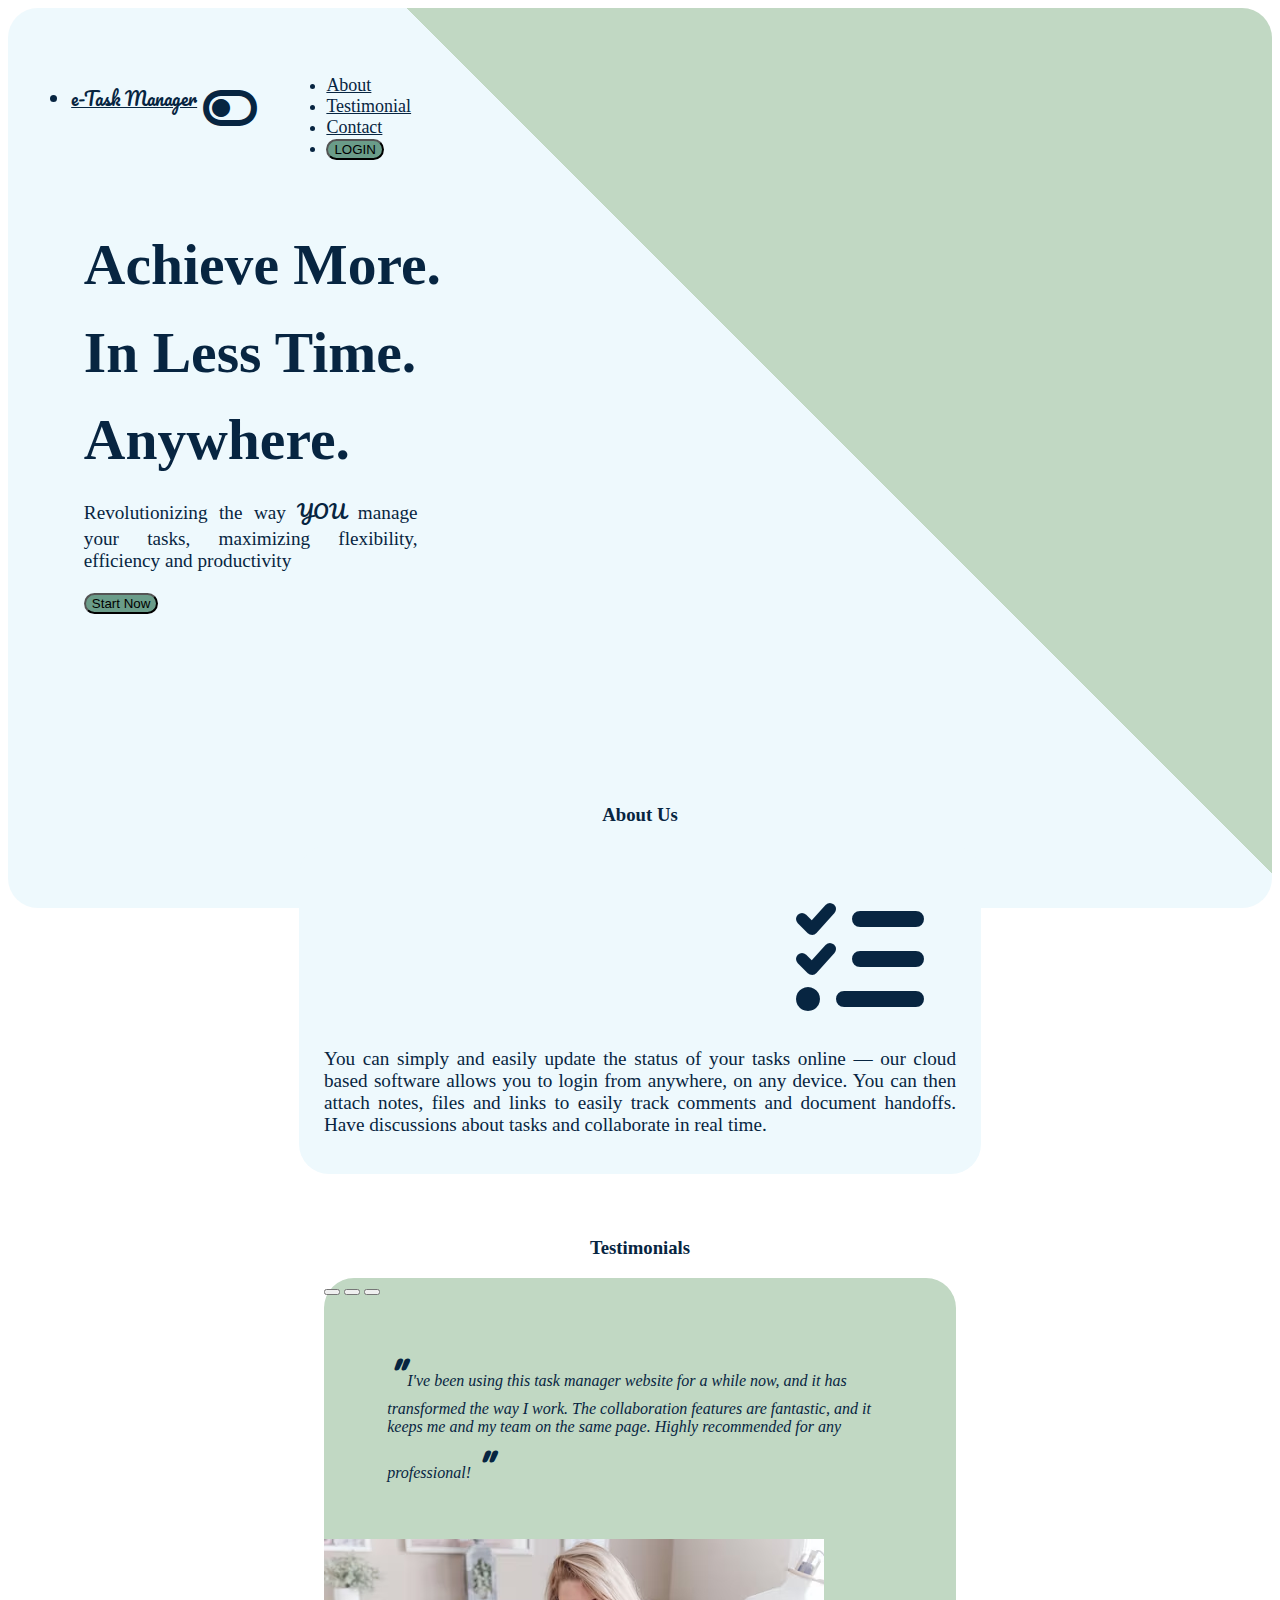
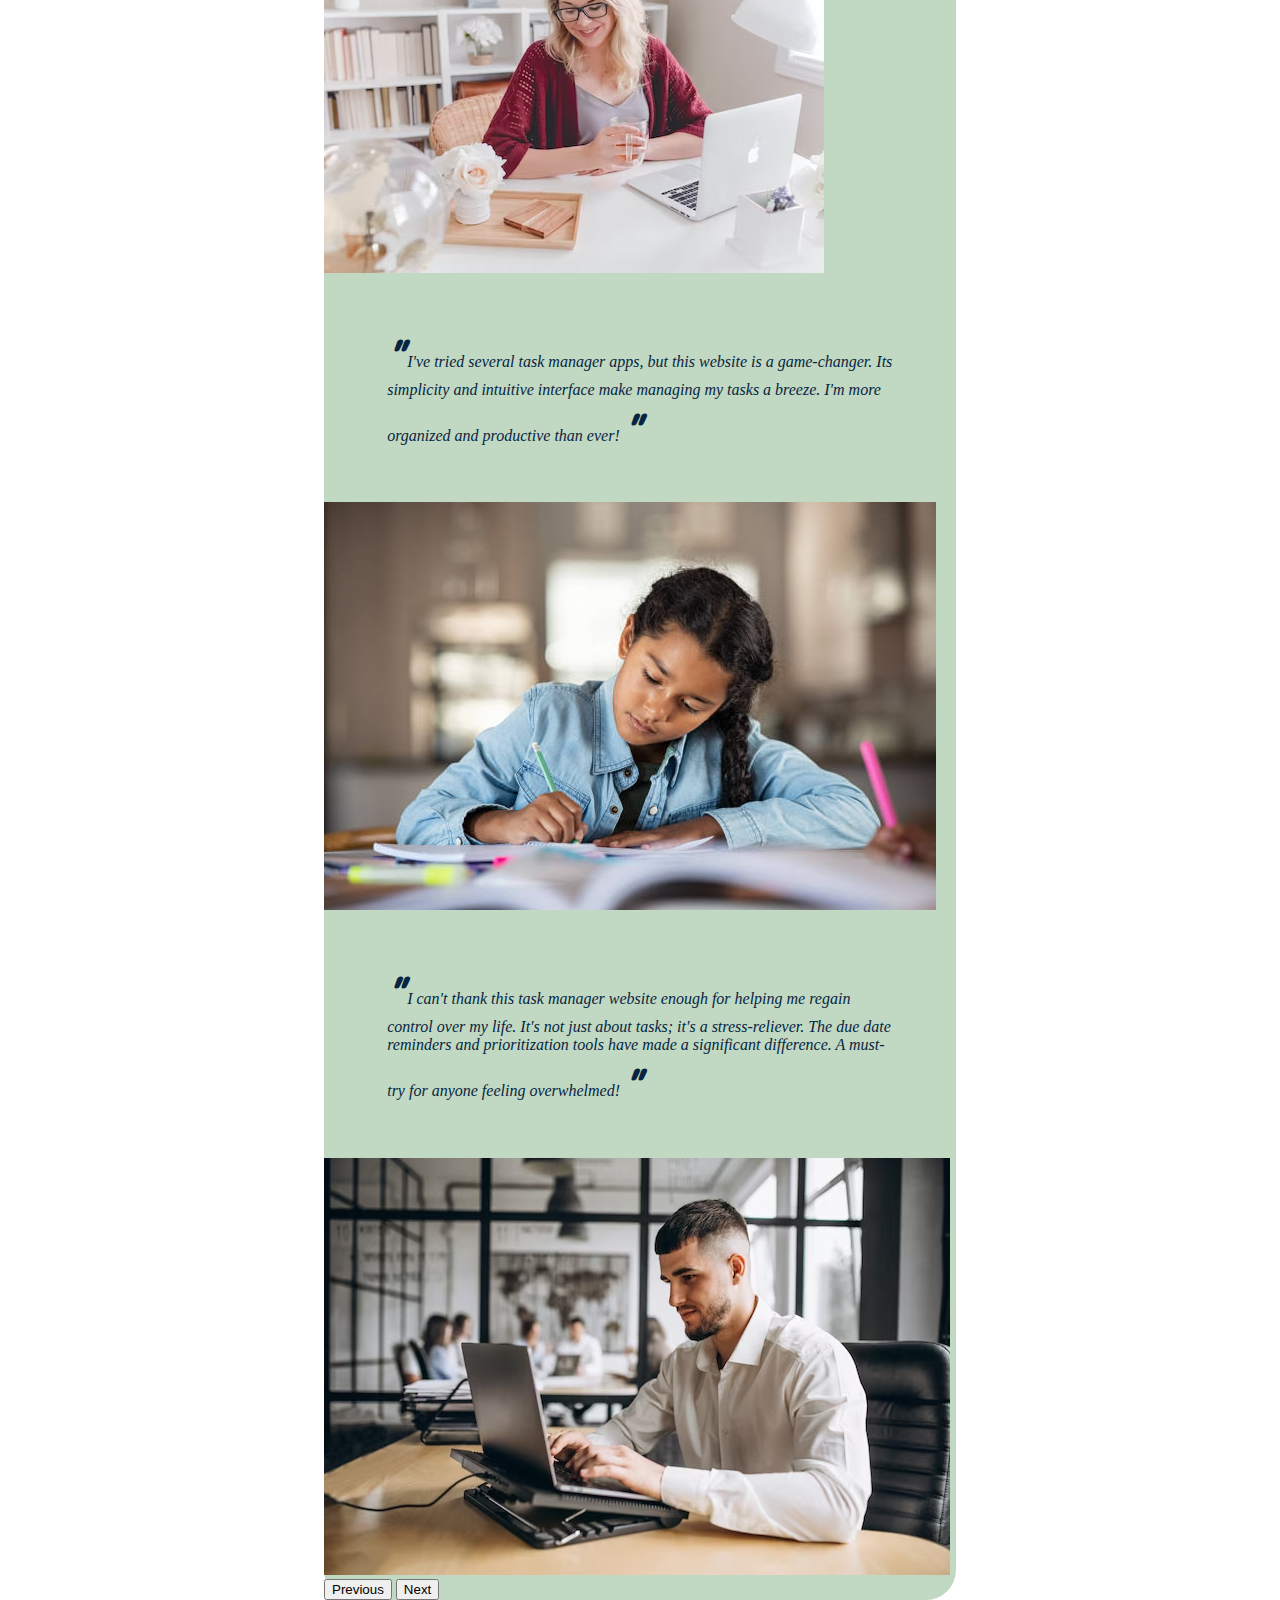
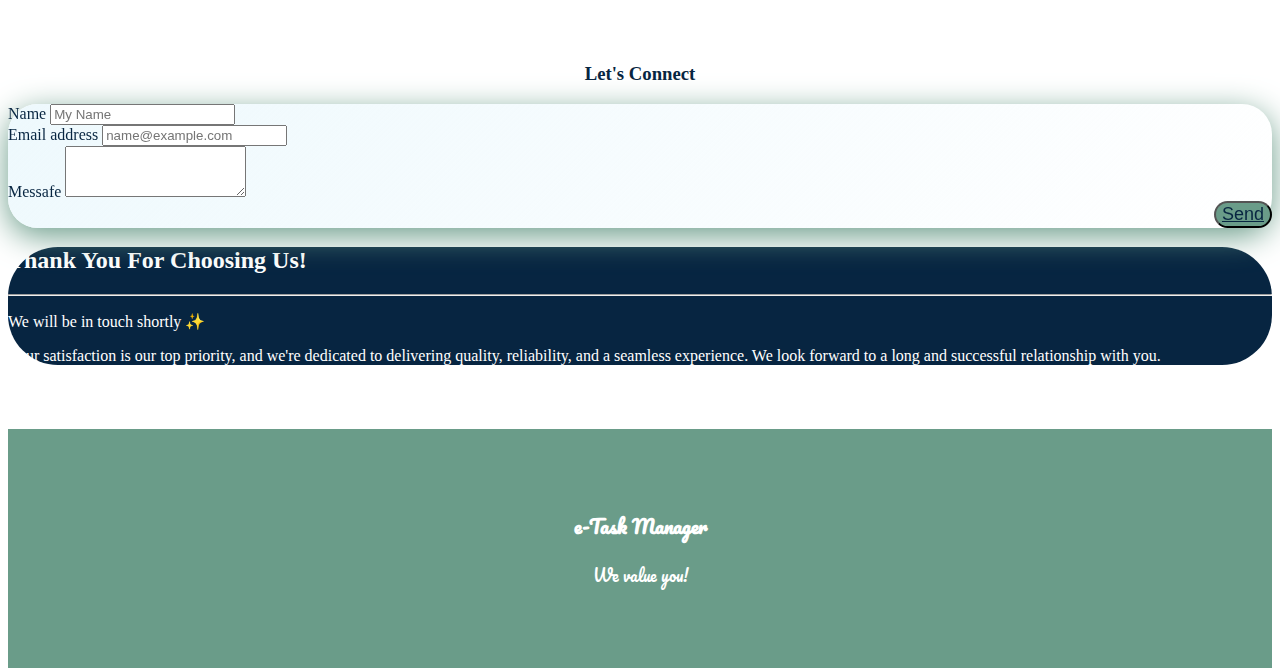
<file: index.html>
<!DOCTYPE html>
<html lang="en" data-theme="light">
  <head>
    <meta charset="UTF-8" />
    <meta name="viewport" content="width=device-width, initial-scale=1.0" />
    <title>Task Management</title>
    <link
      href="https://cdn.jsdelivr.net/npm/bootstrap@5.0.2/dist/css/bootstrap.min.css"
      rel="stylesheet"
      integrity="sha384-EVSTQN3/azprG1Anm3QDgpJLIm9Nao0Yz1ztcQTwFspd3yD65VohhpuuCOmLASjC"
      crossorigin="anonymous"
    />
    <link rel="stylesheet" href="./css/index.css" />
    <link
      rel="stylesheet"
      href="https://cdnjs.cloudflare.com/ajax/libs/font-awesome/6.4.2/css/all.min.css"
    />
  </head>
  <body>
    <div class="zig-zag">
      <ul class="nav d-sm-flex split">
        <li class="split">
          <a class="nav-link font-pacifico" href="">e-Task Manager</a>
        </li>
        <button
    type="button"
    data-theme-toggle <i class="fa-solid fa-toggle-off fa-2x theme-icon"></i></button>
      </ul>
      <ul class="nav d-sm-flex justify-content-end">
        <li class="nav-item"><a class="nav-link" href="#about">About</a></li>
        <li class="nav-item">
          <a class="nav-link" href="#testimonial">Testimonial</a>
        </li>
        <li class="nav-item">
          <a class="nav-link" href="#contact">Contact</a>
        </li>
        <li class="nav-item">
          <a class="nav-link" href="./html/login.html"
            ><button class="btn btn-classic">LOGIN</button></a
          >
        </li>
      </ul>
      <div class="index-tag-line">
        <h3 class="index-tag-line-heading"><span>Achieve More.</span></h3>
        <h3 class="index-tag-line-heading"><span>In Less Time.</span></h3>
        <h3 class="index-tag-line-heading"><span>Anywhere.</span></h3>
        <p class="index-tag-line-para">
          Revolutionizing the way <span class="font-pacifico">YOU</span> manage
          your tasks, maximizing flexibility, efficiency and productivity
        </p>
        <a href="./html/get-started.html"
          ><button class="btn btn-classic">Start Now</button></a
        >
      </div>
      <section id="about" class="section">
        <h3>About Us</h3>
        <div class="container about-container">
          <div class="row">
            <div class="about-icon col-sm-6">
              <i
                class="fa-solid fa-list-check fa-8x"
                style="color: #072541"
              ></i>
            </div>
            <div class="about-text card col-sm-6">
              <div class="card-body">
                You can simply and easily update the status of your tasks online
                — our cloud based software allows you to login from anywhere, on
                any device. You can then attach notes, files and links to easily
                track comments and document handoffs. Have discussions about
                tasks and collaborate in real time.
              </div>
            </div>
          </div>
        </div>
      </section>
      <section id="testimonial" class="section">
        <h3>Testimonials</h3>
        <div
          id="carouselExampleIndicators"
          class="carousel slide"
          data-bs-ride="carousel"
        >
          <div class="carousel-indicators">
            <button
              type="button"
              data-bs-target="#carouselExampleIndicators"
              data-bs-slide-to="0"
              class="active"
              aria-current="true"
              aria-label="Slide 1"
            ></button>
            <button
              type="button"
              data-bs-target="#carouselExampleIndicators"
              data-bs-slide-to="1"
              aria-label="Slide 2"
            ></button>
            <button
              type="button"
              data-bs-target="#carouselExampleIndicators"
              data-bs-slide-to="2"
              aria-label="Slide 3"
            ></button>
          </div>
          <div class="carousel-inner">
            <div class="carousel-item active">
              <p>
                <span class="quotation-mark font-pacifico">"</span>
                I've been using this task manager website for a while now, and
                it has transformed the way I work. The collaboration features
                are fantastic, and it keeps me and my team on the same page.
                Highly recommended for any professional!
                <span class="quotation-mark font-pacifico">"</span>
              </p>
              <img
                src="./assets/testimonial-1.avif"
                class="d-block w-50 h-50"
                alt="..."
              />
            </div>
            <div class="carousel-item">
              <p>
                <span class="quotation-mark font-pacifico">"</span>
                I've tried several task manager apps, but this website is a
                game-changer. Its simplicity and intuitive interface make
                managing my tasks a breeze. I'm more organized and productive
                than ever! <span class="quotation-mark font-pacifico">"</span>
              </p>
              <img
                src="./assets/testimonial-2.jpg"
                class="d-block w-50 h-50"
                alt="..."
              />
            </div>
            <div class="carousel-item">
              <p>
                <span class="quotation-mark font-pacifico">"</span>
                I can't thank this task manager website enough for helping me
                regain control over my life. It's not just about tasks; it's a
                stress-reliever. The due date reminders and prioritization tools
                have made a significant difference. A must-try for anyone
                feeling overwhelmed!
                <span class="quotation-mark font-pacifico">"</span>
              </p>
              <img
                src="./assets/testimonial-3.avif"
                class="d-block w-50 h-50"
                alt="..."
              />
            </div>
          </div>
          <button
            class="carousel-control-prev"
            type="button"
            data-bs-target="#carouselExampleIndicators"
            data-bs-slide="prev"
          >
            <span class="carousel-control-prev-icon" aria-hidden="true"></span>
            <span class="visually-hidden">Previous</span>
          </button>
          <button
            class="carousel-control-next"
            type="button"
            data-bs-target="#carouselExampleIndicators"
            data-bs-slide="next"
          >
            <span class="carousel-control-next-icon" aria-hidden="true"></span>
            <span class="visually-hidden">Next</span>
          </button>
        </div>
      </section>
      <section id="contact" class="section">
        <h3>Let's Connect</h3>
        <div class="container-sm">
          <div class="row">
            <div class="card col-sm-6 contact-form d-flex justify-content-end">
              <div class="card-body">
                <form action="">
                  <div class="mb-3">
                    <label for="exampleFormControlInput1" class="form-label"
                      >Name</label
                    >
                    <input
                      type="input"
                      class="form-control"
                      id="exampleFormControlInput1"
                      placeholder="My Name"
                    />
                  </div>
                  <div class="mb-3">
                    <label for="exampleFormControlInput1" class="form-label"
                      >Email address</label
                    >
                    <input
                      type="email"
                      class="form-control"
                      id="exampleFormControlInput1"
                      placeholder="name@example.com"
                    />
                  </div>
                  <div class="mb-3">
                    <label for="exampleFormControlTextarea1" class="form-label"
                      >Messafe</label
                    >
                    <textarea
                      class="form-control"
                      id="exampleFormControlTextarea1"
                      rows="3"
                    ></textarea>
                  </div>
                </form>
                <div class="btn-right">
                  <button class="btn btn-sm mt-3 btn-classic">
                    <a class="nav-link" href="">Send</a>
                  </button>
                </div>
              </div>
            </div>
            <div
              class="card col-sm-6 contact-thanks d-flex justify-content-end"
            >
              <div class="card-body">
                <h2>Thank You For Choosing Us!</h2>
                <hr />
                <p>We will be in touch shortly ✨</p>
                <p>
                  Your satisfaction is our top priority, and we're dedicated to
                  delivering quality, reliability, and a seamless experience. We
                  look forward to a long and successful relationship with you.
                </p>
              </div>
            </div>
          </div>
        </div>
      </section>
      <footer id="footer" class="font-pacifico">
        <h3>e-Task Manager</h3>
        <p>We value you!</p>
      </footer>
    </div>
    <script
      src="https://cdn.jsdelivr.net/npm/bootstrap@5.0.2/dist/js/bootstrap.bundle.min.js"
      integrity="sha384-MrcW6ZMFYlzcLA8Nl+NtUVF0sA7MsXsP1UyJoMp4YLEuNSfAP+JcXn/tWtIaxVXM"
      crossorigin="anonymous"
    ></script>
    <script src="./js/index.js"></script>
  </body>
</html>
</file>
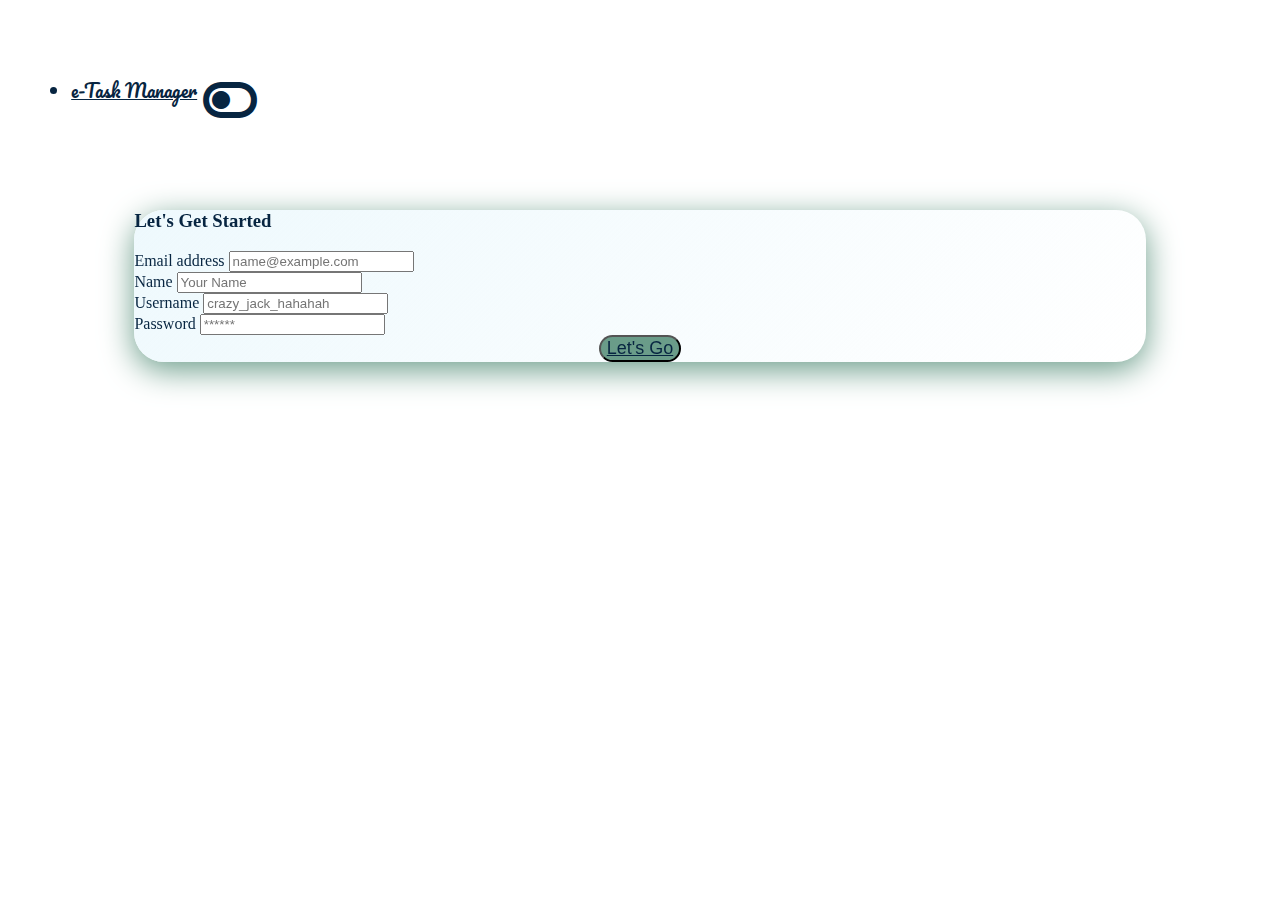
<file: html/get-started.html>
<!DOCTYPE html>
<html lang="en" data-theme="light">
  <head>
    <meta charset="UTF-8" />
    <meta name="viewport" content="width=device-width, initial-scale=1.0" />
    <title>Get Started</title>
    <link
      href="https://cdn.jsdelivr.net/npm/bootstrap@5.0.2/dist/css/bootstrap.min.css"
      rel="stylesheet"
      integrity="sha384-EVSTQN3/azprG1Anm3QDgpJLIm9Nao0Yz1ztcQTwFspd3yD65VohhpuuCOmLASjC"
      crossorigin="anonymous"
    />
    <link rel="stylesheet" href="../css/index.css" />
    <link
      rel="stylesheet"
      href="https://cdnjs.cloudflare.com/ajax/libs/font-awesome/6.4.2/css/all.min.css"
    />
  </head>
  <body>
    <ul class="nav d-sm-flex">
      <li class="split">
        <a class="nav-link font-pacifico" href="../index.html">e-Task Manager</a>
      </li>
      <button
    type="button"
    data-theme-toggle <i class="fa-solid fa-toggle-off fa-3x theme-icon"></i></button>
    </ul>
    <div class="container-sm">
      <div class="row login">
        <div class="card col form-sm">
          <div class="card-body">
            <h3>Let's Get Started</h3>
            <form action="">
              <div class="mb-3">
                <label for="exampleFormControlInput1" class="form-label"
                  >Email address</label
                >
                <input
                  type="email"
                  class="form-control"
                  id="exampleFormControlInput1"
                  placeholder="name@example.com"
                />
              </div>
              <div class="mb-3">
                <label for="exampleFormControlInput1" class="form-label"
                  >Name</label
                >
                <input
                  type="input"
                  class="form-control"
                  id="exampleFormControlInput1"
                  placeholder="Your Name"
                />
              </div>
              <div class="mb-3">
                <label for="exampleFormControlInput1" class="form-label"
                  >Username</label
                >
                <input
                  type="input"
                  class="form-control"
                  id="exampleFormControlInput1"
                  placeholder="crazy_jack_hahahah"
                />
              </div>
              <div class="mb-3">
                <label for="exampleFormControlInput1" class="form-label"
                  >Password</label
                >
                <input
                  type="password"
                  class="form-control"
                  id="exampleFormControlInput1"
                  placeholder="******"
                />
              </div>
              <div class="btn-center">
                <button class="btn btn-classic btn-sm"><a class="nav-link" href="./manager.html">Let's Go</a></button>
              </div>
            </form>
          </div>
        </div>
      </div>
    <script
      src="https://cdn.jsdelivr.net/npm/bootstrap@5.0.2/dist/js/bootstrap.bundle.min.js"
      integrity="sha384-MrcW6ZMFYlzcLA8Nl+NtUVF0sA7MsXsP1UyJoMp4YLEuNSfAP+JcXn/tWtIaxVXM"
      crossorigin="anonymous"
    ></script>
    <script src="../js/index.js"></script>
  </body>
</html>
</file>
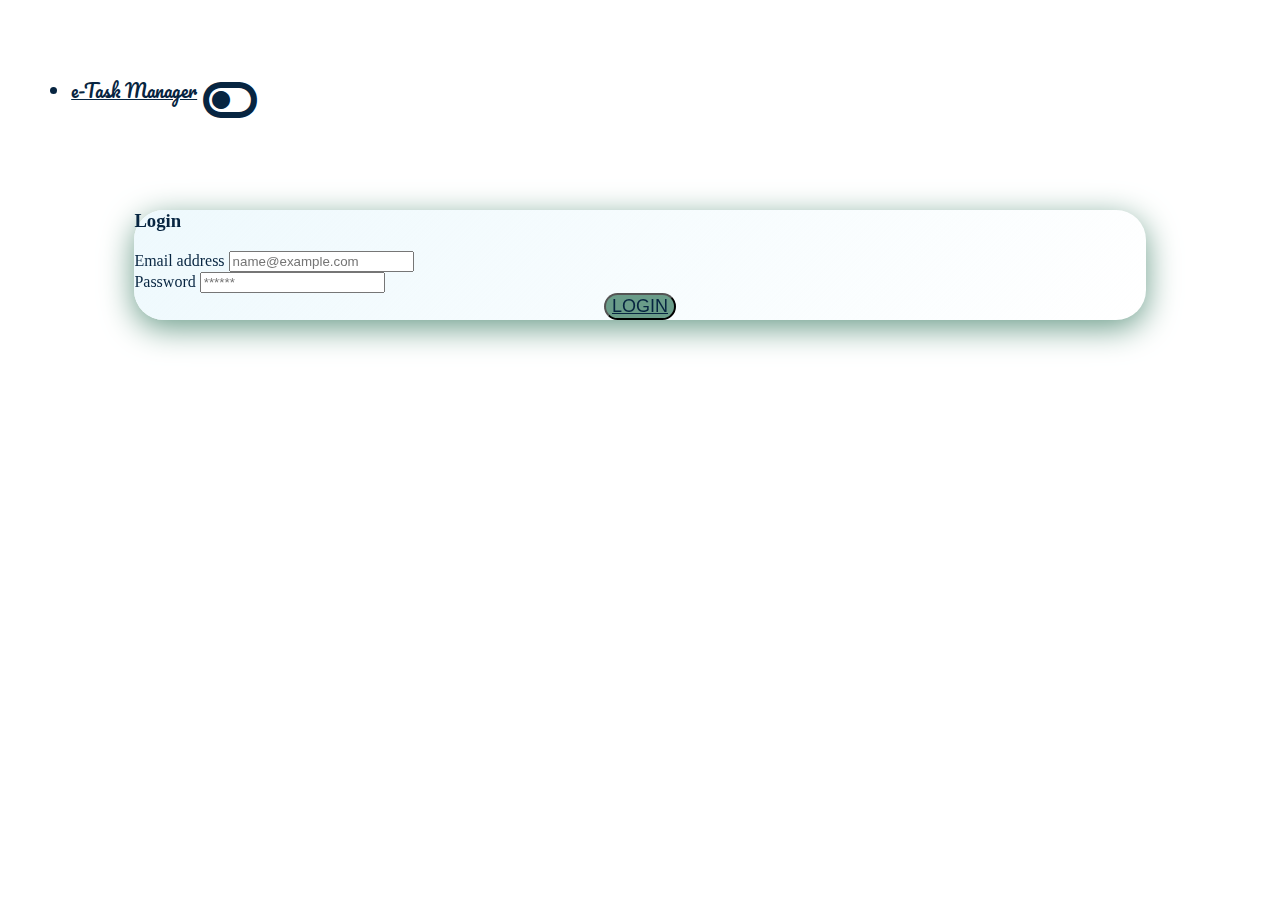
<file: html/login.html>
<!DOCTYPE html>
<html lang="en" data-theme="light">
  <head>
    <meta charset="UTF-8" />
    <meta name="viewport" content="width=device-width, initial-scale=1.0" />
    <title>Login</title>
    <link
      href="https://cdn.jsdelivr.net/npm/bootstrap@5.0.2/dist/css/bootstrap.min.css"
      rel="stylesheet"
      integrity="sha384-EVSTQN3/azprG1Anm3QDgpJLIm9Nao0Yz1ztcQTwFspd3yD65VohhpuuCOmLASjC"
      crossorigin="anonymous"
    />
    <link rel="stylesheet" href="../css/index.css" />
    <link
      rel="stylesheet"
      href="https://cdnjs.cloudflare.com/ajax/libs/font-awesome/6.4.2/css/all.min.css"
    />
  </head>
  <body>
    <ul class="nav d-sm-flex">
      <li class="split">
        <a class="nav-link font-pacifico" href="../index.html">e-Task Manager</a>

      </li>
      <button
    type="button"
    data-theme-toggle <i class="fa-solid fa-toggle-off fa-3x theme-icon"></i></button>
    </ul>
    <div class="container-sm">
      <div class="row login">
        <div class="card col form-sm">
          <div class="card-body">
            <h3>Login</h3>
            <form action="">
              <div class="mb-3">
                <label for="exampleFormControlInput1" class="form-label"
                  >Email address</label
                >
                <input
                  type="email"
                  class="form-control"
                  id="exampleFormControlInput1"
                  placeholder="name@example.com"
                />
              </div>
              <div class="mb-3">
                <label for="exampleFormControlInput1" class="form-label"
                  >Password</label
                >
                <input
                  type="password"
                  class="form-control"
                  id="exampleFormControlInput1"
                  placeholder="******"
                />
              </div>
              <div class="btn-center">
                <button class="btn btn-classic btn-sm"><a class="nav-link" href="./manager.html">LOGIN</a></button>
              </div>
            </form>
          </div>
        </div>
      </div>
    <script
      src="https://cdn.jsdelivr.net/npm/bootstrap@5.0.2/dist/js/bootstrap.bundle.min.js"
      integrity="sha384-MrcW6ZMFYlzcLA8Nl+NtUVF0sA7MsXsP1UyJoMp4YLEuNSfAP+JcXn/tWtIaxVXM"
      crossorigin="anonymous"
    ></script>
    <script src="../js/index.js"></script>
  </body>
</html>
</file>
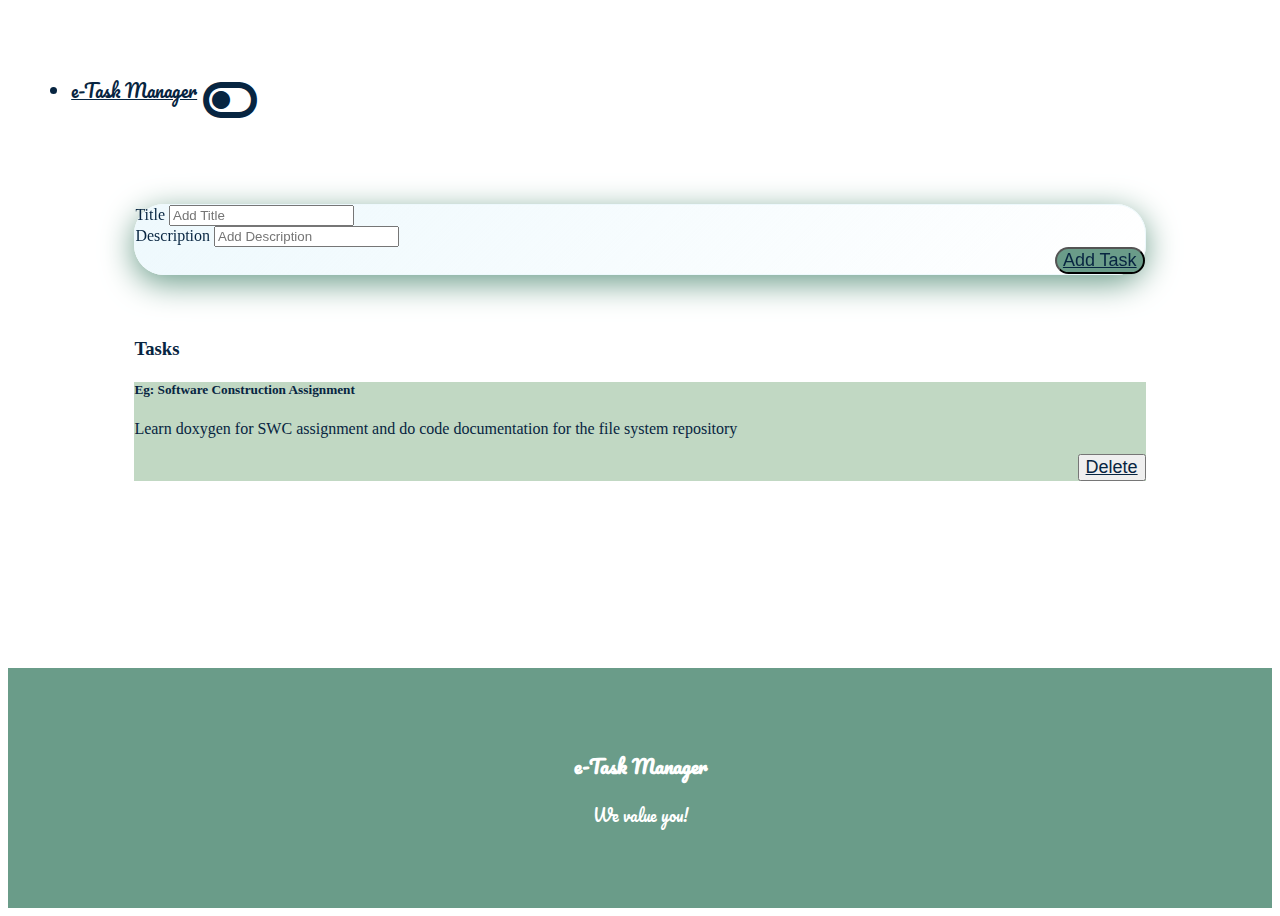
<file: html/manager.html>
<!DOCTYPE html>
<html lang="en" data-theme="light">
  <head>
    <meta charset="UTF-8" />
    <meta name="viewport" content="width=device-width, initial-scale=1.0" />
    <title>e-Task Manager</title>
    <link
      href="https://cdn.jsdelivr.net/npm/bootstrap@5.0.2/dist/css/bootstrap.min.css"
      rel="stylesheet"
      integrity="sha384-EVSTQN3/azprG1Anm3QDgpJLIm9Nao0Yz1ztcQTwFspd3yD65VohhpuuCOmLASjC"
      crossorigin="anonymous"
    />
    <link rel="stylesheet" href="../css/index.css" />
    <link
      rel="stylesheet"
      href="https://cdnjs.cloudflare.com/ajax/libs/font-awesome/6.4.2/css/all.min.css"
    />
  </head>
  <body>
    <ul class="nav d-sm-flex">
      <li class="split">
        <a class="nav-link font-pacifico" href="../index.html"
          >e-Task Manager</a
        >
      </li>
      <button
    type="button"
    data-theme-toggle <i class="fa-solid fa-toggle-off fa-3x theme-icon" ></i></button>
    </ul>
    <div class="container-sm">
      <div class="card">
        <div class="card-body form-sm">
          <form id="add-task-form">
            <div class="mb-3">
              <label for="exampleFormControlInput1" class="form-label"
                >Title</label
              >
              <input
                type="input"
                class="form-control task-title"
                id="exampleFormControlInput1 "
                placeholder="Add Title"
              />
            </div>
            <div class="mb-3">
              <label for="exampleFormControlInput1" class="form-label"
                >Description</label
              >
              <input
                type="input"
                class="form-control task-description"
                id="exampleFormControlInput1 "
                placeholder="Add Description"
              />
            </div>
          </form>
          <div class="btn-right">
            <button class="btn btn-classic mt-3" id="add-task">
              <a class="nav-link" href="">Add Task</a>
            </button>
          </div>
        </div>
      </div>
      <section class="tasks-list">
        <h3>Tasks</h3>
        <div class="list-group">
          <div
            class="list-group-item list-group-item-action flex-column align-items-start"
          >
            <div class="d-flex justify-content-between">
              <h5 class="mb-1">Eg: Software Construction Assignment</h5>
              <!-- <small>3 days ago</small> -->
            </div>
            <p class="mb-1">
              Learn doxygen for SWC assignment and do code documentation for the
              file system repository
            </p>
            <div class="btn-right">
              <!-- <button class="btn btn-sm mt-3 btn-outline-warning">
                <a class="nav-link" href="./manager.html">Update</a>
              </button> -->
              <button class="btn btn-sm mt-3 btn-danger delete-task">
                <a class="nav-link" href="">Delete</a>
              </button>
            </div>
          </div>
        </div>
      </section>
    </div>
    <footer id="footer" class="font-pacifico">
      <h3>e-Task Manager</h3>
      <p>We value you!</p>
    </footer>
    <script type="module" src="../js/taskManager.js"></script>
    <script
      src="https://cdn.jsdelivr.net/npm/bootstrap@5.0.2/dist/js/bootstrap.bundle.min.js"
      integrity="sha384-MrcW6ZMFYlzcLA8Nl+NtUVF0sA7MsXsP1UyJoMp4YLEuNSfAP+JcXn/tWtIaxVXM"
      crossorigin="anonymous"
    ></script>
    <script src="../js/index.js"></script>
  </body>
</html>
</file>
<file: css/index.css>
@import url('variables.css');
@import url('form.css');
@import url('manager.css');
@import url('https://fonts.googleapis.com/css?family=Pacifico');

body {
  color: var(--dark-blue-color);
  background-color: var(--white-color);
  min-height: 100vh;
  display: flex;
  flex-direction: column;
}

.zig-zag {
  width: 100%;
  height: 100vh;
  background-color: var(--white-color);
  background-image: linear-gradient(
    225deg,
    var(--very-light-green-color) 40%,
    var(--light-blue-color) 25%
  );
  border-radius: 30px;
  margin-bottom: 100px;
}

.nav-link {
  color: var(--dark-blue-color);
  font-size: large;
}

.nav-link:hover {
  transform: scale(1.01, 1.01);
  color: var(--dark-blue-color);
}
.nav {
  padding: 4% 5%;
}

.split {
  float: left;
  font-size: x-large;
}

.index-tag-line {
  margin: 1% 6%;
  font-size: larger;
}

.index-tag-line-heading {
  font-size: 300%;
  margin: 2% 0;
}

/* .index-tag-line-heading span {
  background-color: var(--light-blue-color);
} */

.index-tag-line-para {
  width: 30%;
  text-align: justify;
}

::selection {
  background-color: var(--light-green-color);
}

.btn-classic {
  background-color: var(--light-green-color);
  border-radius: var(--border-radius);
}

.btn:hover {
  transform: scale(1.1, 1.1);
}

.font-pacifico {
  font-family: 'Pacifico';
}

.section {
  margin: 5% 0;
}

.section h3 {
  text-align: center;
}

#about {
  margin-top: 15%;
}

.about-icon {
  text-align: right;
  padding: 2%;
  padding-right: 5%;
  margin: 2% 0;
}

.about-text {
  border-style: none;
  font-size: larger;
  font-weight: normal;
  margin: 2% 0;
  background-color: inherit;
  text-align: justify;
}

.container {
  margin: 2%;
}

.about-container {
  background-color: var(--light-blue-color);
  width: 50%;
  margin: auto;
  padding: 2% 2%;
  border-radius: var(--border-radius);
}

.carousel {
  width: 50%;
  margin: auto;
  background-color: var(--very-light-green-color);
  border-radius: var(--border-radius);
}

.carousel-item p {
  padding: 5% 10%;
  font-style: italic;
  color: #072541;
}

.quotation-mark {
  font-weight: bolder;
  font-size: xx-large;
  font-style: italic;
}

.carousel-item img {
  margin: auto;
}

.carousel-control-prev-icon,
.carousel-control-next-icon {
  background-color: #072541;
}

.contact-form,
.form-sm {
  background-color: var(--light-blue-color);
  border-radius: var(--border-radius);
  background: linear-gradient(
    135deg,
    var(--light-blue-color),
    rgba(255, 255, 255, 0)
  );
  backdrop-filter: blur(100px);
  -webkit-backdrop-filter: blur(100px);
  border: 1px solid var(--light-blue-color);
  box-shadow: 0 8px 32px 0 var(--light-green-color);
}

.contact-thanks {
  background-color: #072541;
  color: white;
  border-radius: 50px;
}

.btn-center {
  text-align: center;
}

.btn-right {
  text-align: right;
}

.card {
  border: none;
}

.theme-icon {
  background: none;
  border: none;
  color: var(--dark-blue-color);
}

#footer {
  background-color: var(--light-green-color);
  color: var(--white-color);
  text-align: center;
  padding: 5%;
  margin-top: auto;
}

@media screen and (max-width: 576px) {
  .about-icon {
    text-align: center;
  }

  .contact-thanks {
    background-color: var(--dark-blue-color);
    color: var(--white-color);
    border-radius: 50px;
    width: 80%;
    margin: auto;
    margin-top: 10%;
  }

  .contact-form {
    width: 80%;
    margin: auto;
    box-shadow: 0 1px 8px 0 var(--light-green-color);
    backdrop-filter: none;
  }

  .form-sm {
    box-shadow: 0 1px 8px 0 var(--light-green-color);
    backdrop-filter: none;
  }
}
</file>
